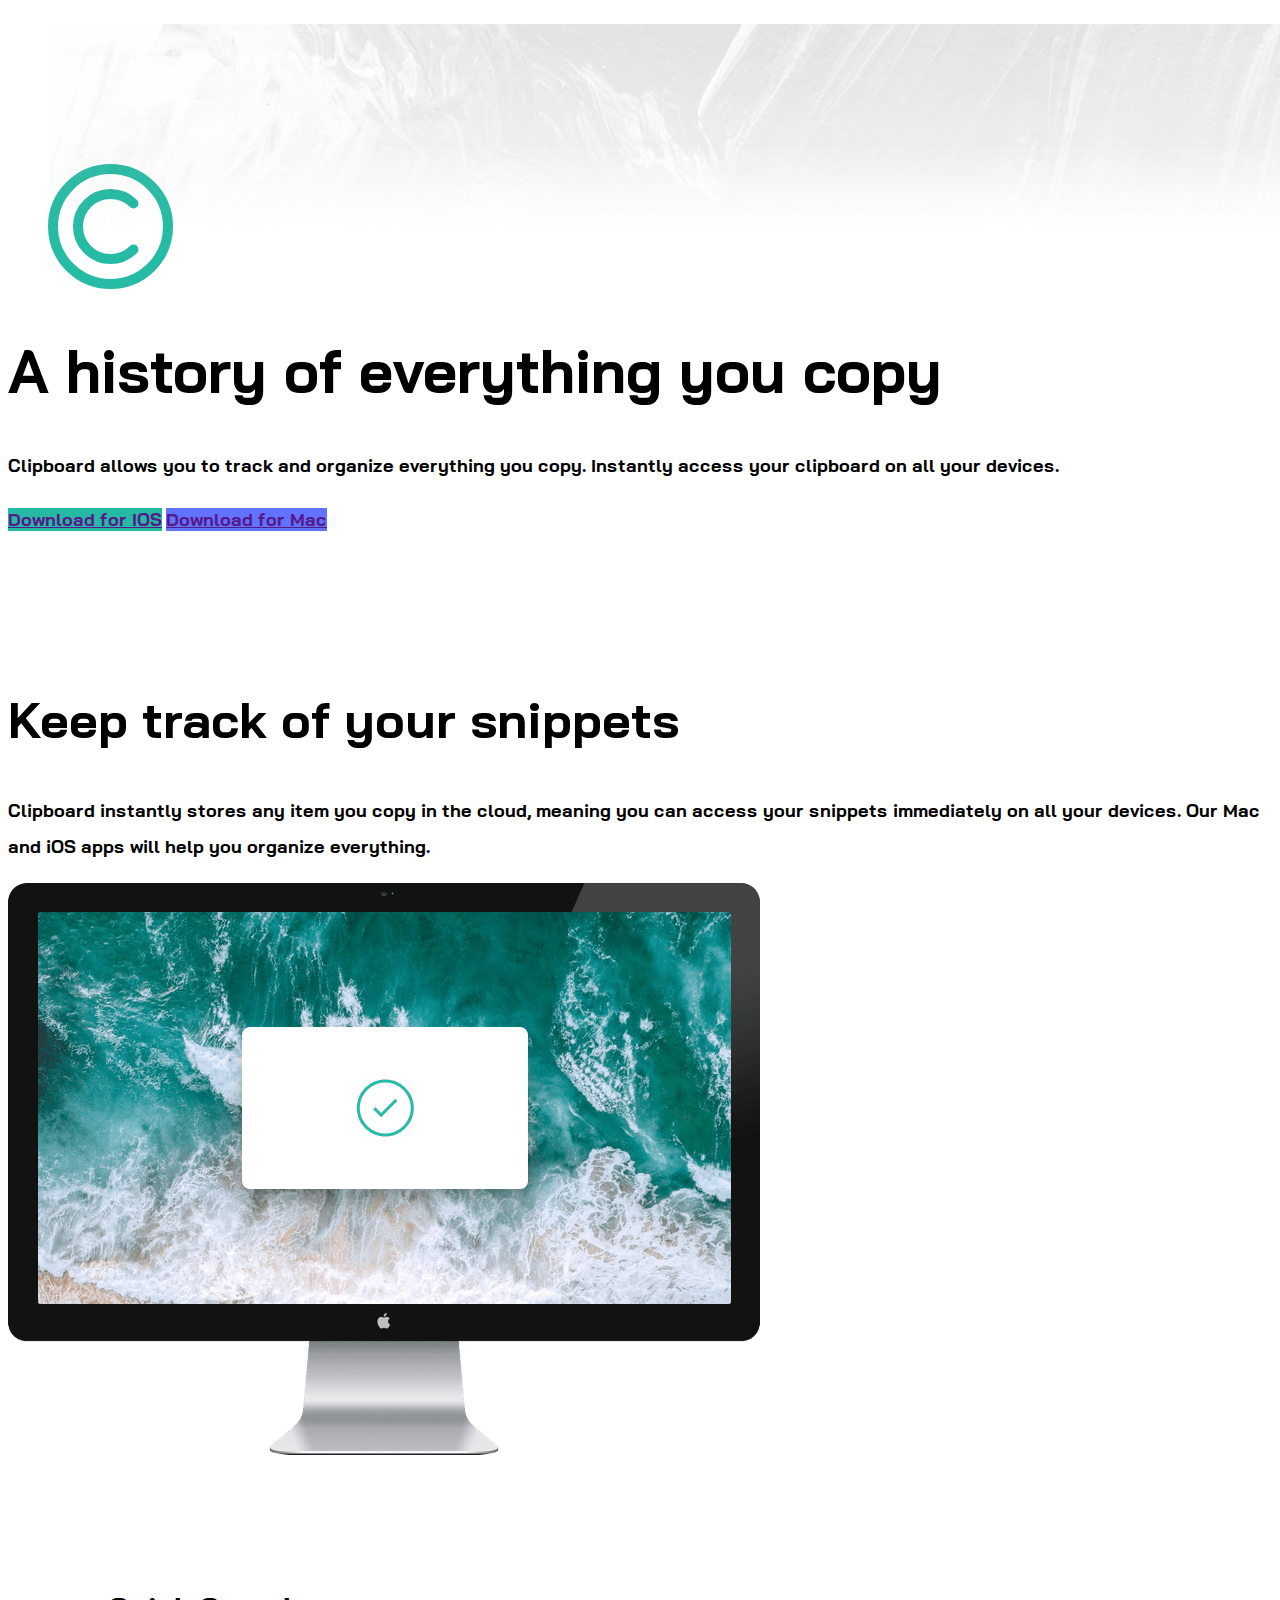
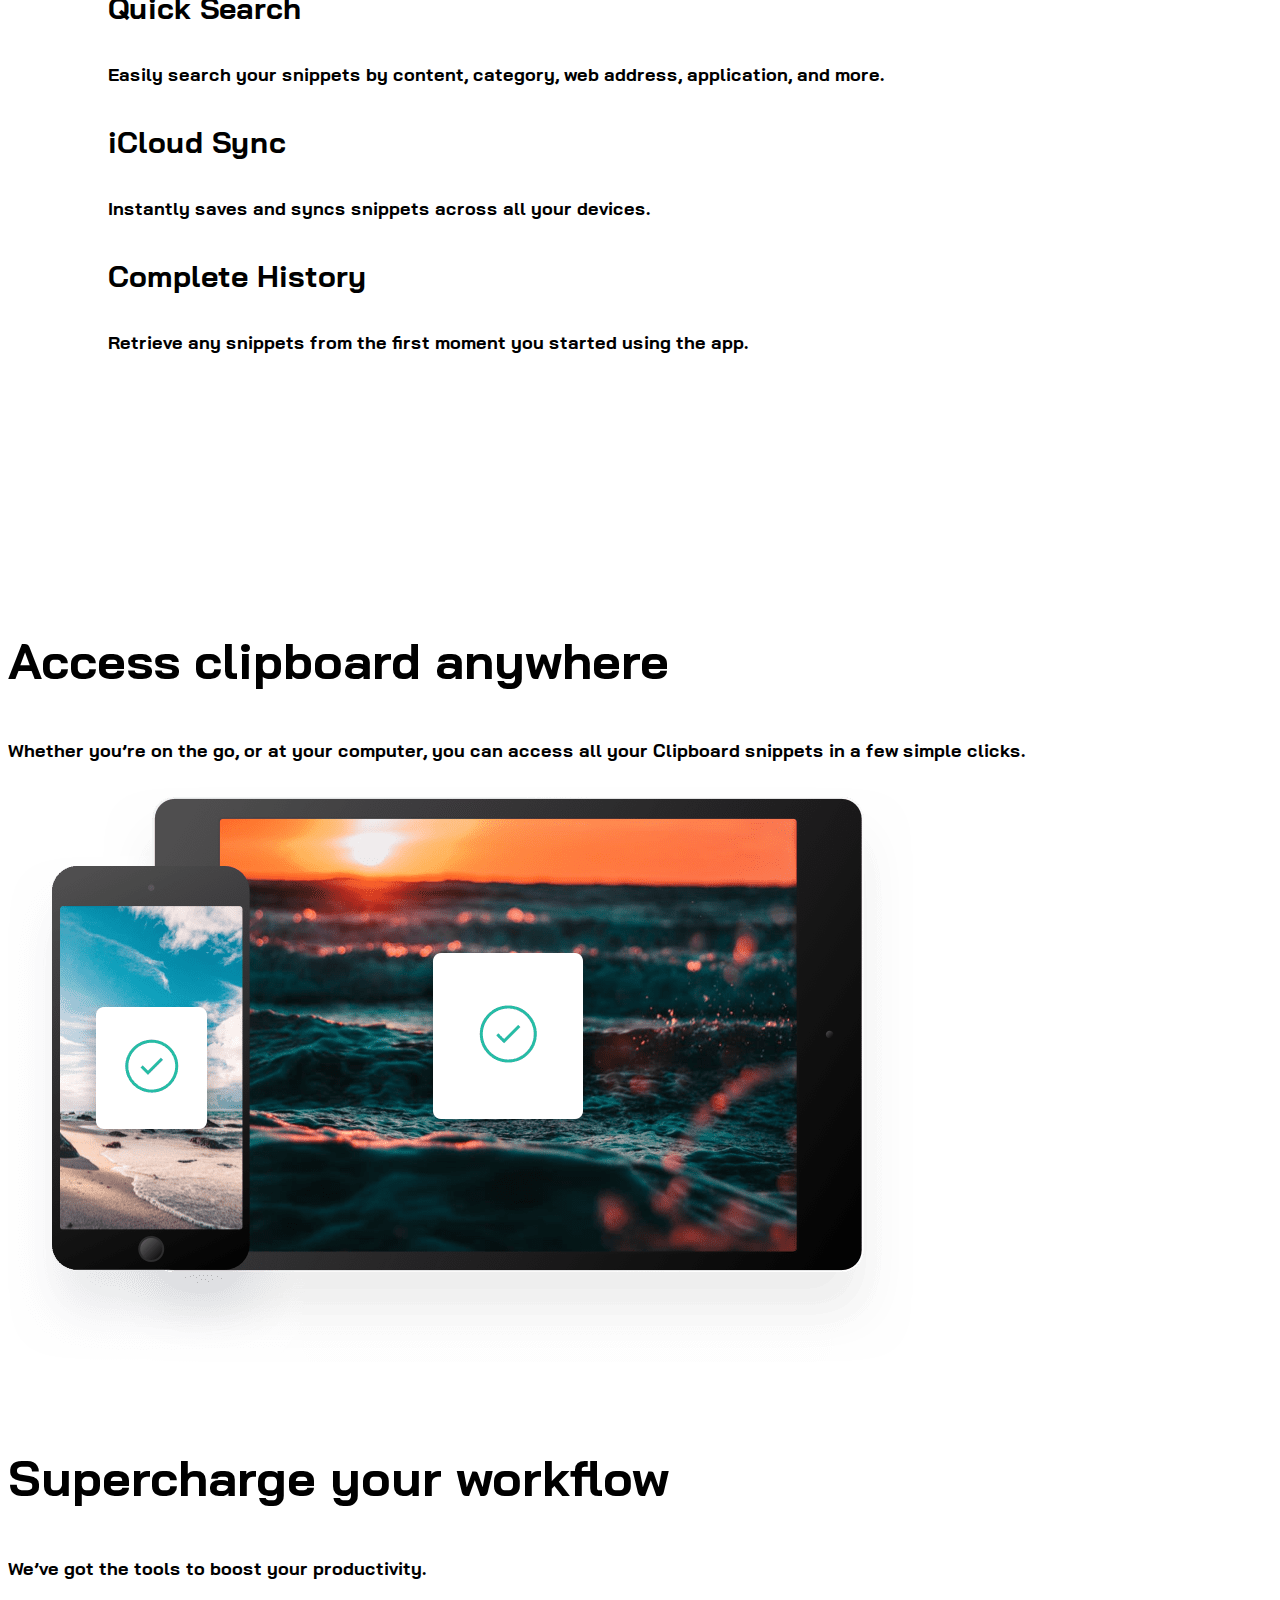
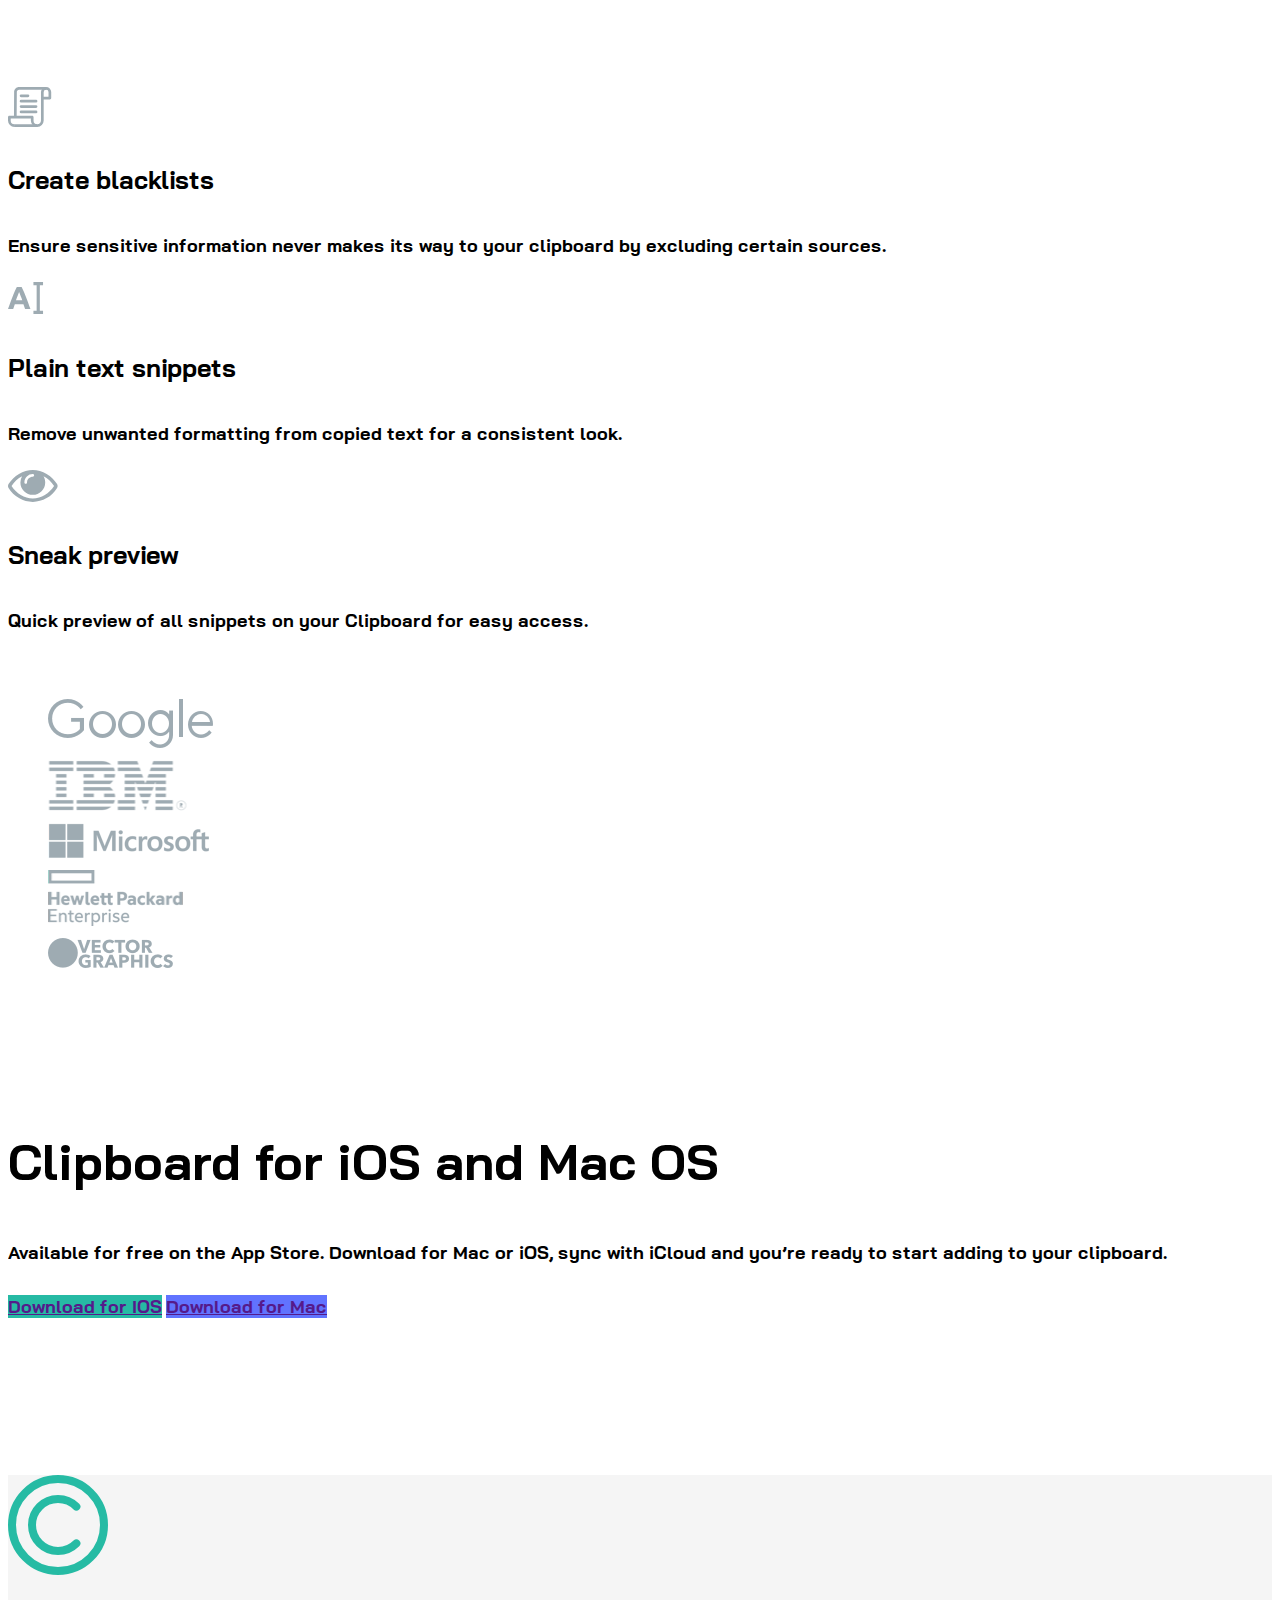
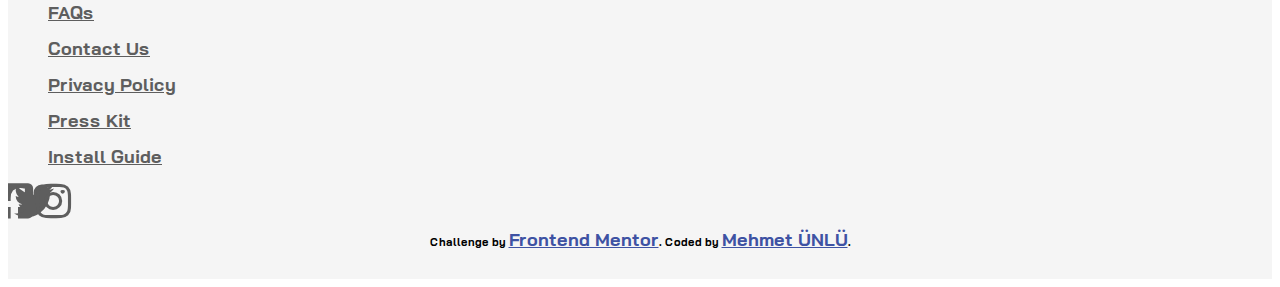
<file: index.html>
<!DOCTYPE html>
<html lang="en">
<head>
  <meta charset="UTF-8">
  <meta name="viewport" content="width=device-width, initial-scale=1.0"> <!-- displays site properly based on user's device -->
  <link href="https://cdn.jsdelivr.net/npm/bootstrap@5.3.0-alpha2/dist/css/bootstrap.min.css" rel="stylesheet" integrity="sha384-aFq/bzH65dt+w6FI2ooMVUpc+21e0SRygnTpmBvdBgSdnuTN7QbdgL+OapgHtvPp" crossorigin="anonymous">
  <link rel="icon" type="image/png" sizes="32x32" href="./images/favicon-32x32.png">
  <link rel="stylesheet" href="style.css">
  <link rel="stylesheet" href="https://cdnjs.cloudflare.com/ajax/libs/font-awesome/6.4.0/css/all.min.css">
  <title>Frontend Mentor | Clipboard landing page</title>

  <!-- Feel free to remove these styles or customise in your own stylesheet 👍 -->
  <style>
    .attribution { font-size: 11px; text-align: center; }
    .attribution a { color: hsl(228, 45%, 44%); }
  </style>
</head>
<body>
<header>
    <figure class="d-flex justify-content-center">
      <div  style="background: url(./images/bg-header-desktop.png) no-repeat ; width: 100%; position: absolute; height: 350px;
    -webkit-mask-image: linear-gradient(to top, transparent 5%, black 55%); mask-image: linear-gradient(to top, transparent 40%, black 65%); background-size: cover;">
      </div>
      <img src="./images/logo.svg" class="mb-5 mx-auto" style="margin-top: 140px; z-index: 1;" alt="">
    </figure>
    <nav class="text-center col-6 mx-auto">
      <h1 class="mb-4 text-muted"style="font-size: 60px; font-weight: bold;">A history of everything you copy</h1>
      <p class="text-black-50 opacity-50 d-flex justify-content-center ">Clipboard allows you to track and organize everything you copy. Instantly access your clipboard on all your devices.</p>
      <a id="cyan" class="btn rounded-pill text-white px-4 py-2 btn-lg mt-4 me-2 shadow " href="" target="_blank"><strong>Download for IOS</strong></a>
      <a id="blue" class="btn rounded-pill text-white px-4 py-2 btn-lg mt-4 shadow" href="" target="_blank"><strong> Download for Mac</strong></a>
    </nav>
</header>
  <section>
    <div class="text-center col-6 mx-auto">
      <h2 class="mb-4 text-muted"style="font-size: 50px; font-weight: bold;">Keep track of your snippets</h1>
    <p class="text-black-50 opacity-50 d-flex justify-content-center ">Clipboard instantly stores any item you copy in the cloud, 
      meaning you can access your snippets immediately on all your 
      devices. Our Mac and iOS apps will help you organize everything.</p>
    </div>
    <div class="row d-flex justify-content-center mt-5">
      <img class="col-lg-6 col-sm-10" src="./images/image-computer.png" style="object-fit: contain" alt="">
      <div class= "col-lg-5 col-sm-12" style="padding: 100px">
        <h3 class="mb-3 text-muted"style="font-size: 30px; font-weight: bold;">Quick Search</h3>
        <p  class="text-black-50 opacity-50 ">Easily search your snippets by content, category, web address, application, and more.</p>
        <h3 class="mb-3 mt-5 text-muted"style="font-size: 30px; font-weight: bold;">iCloud Sync</h3>
        <p  class="text-black-50 opacity-50 ">Instantly saves and syncs snippets across all your devices.</p>
        <h3 class="mb-3 mt-5 text-muted"style="font-size: 30px; font-weight: bold;">Complete History</h3>
        <p  class="text-black-50 opacity-50 ">Retrieve any snippets from the first moment you started using the app.</p>
      </div>
    </div>
  </section>

  <section>
    <div class="text-center col-6 mx-auto">
      <h2 class="mb-4 text-muted"style="font-size: 50px; font-weight: bold;">  Access clipboard anywhere</h1>
    <p class="text-black-50 opacity-50 d-flex justify-content-center ">Whether you’re on the go, or at your computer, you can access all your Clipboard 
      snippets in a few simple clicks.</p>
    </div>
    <div class="row d-flex justify-content-center mt-5">
      <img class="col-lg-7 col-sm-12" src="./images/image-devices.png" alt="" style="object-fit: contain">
    </div>
  </section>

  <section style="margin-top: 80px;">
    <div class="text-center col-6 mx-auto">
      <h2 class="mb-5 text-muted"style="font-size: 50px; font-weight: bold;">Supercharge your workflow</h1>
    <p class="text-black-50 opacity-50 d-flex justify-content-center ">We’ve got the tools to boost your productivity.</p>
    </div>
    <div class="container row mx-auto" style="margin-top: 100px;">
      <div class="col-md-4 text-center mb-5 col-10">
        <img src="./images/icon-blacklist.svg" alt="">
        <h4 class="mb-3 mt-5 text-muted"style="font-size: 25px; font-weight: bold;">Create blacklists</h4>
        <p class="text-black-50 opacity-50 ">Ensure sensitive information never makes its way to your clipboard by excluding certain sources.</p>
      </div>
      <div class="col-md-4 text-center  mb-5 col-10">
        <img src="./images/icon-text.svg" alt="">
        <h4 class="mb-3 mt-5 text-muted"style="font-size: 25px; font-weight: bold;">Plain text snippets</h4>
        <p class="text-black-50 opacity-50 ">Remove unwanted formatting from copied text for a consistent look.</p>
      </div>
      <div class="col-md-4 text-center  mb-5 col-10">
        <img src="./images/icon-preview.svg" alt="">
        <h4 class="mb-3 mt-5 text-muted"style="font-size: 25px; font-weight: bold;">Sneak preview</h4>
        <p class="text-black-50 opacity-50 ">Quick preview of all snippets on your Clipboard for easy access.</p>
      </div>
    </div>
    <ul id="logo" class="container d-flex justify-content-between col-10 mx-auto" style="margin-top: 60px; list-style-type: none;">
      <li><img src="./images/logo-google.png" alt="" class="mx-2" style="object-fit: contain"></li>
      <li><img src="./images/logo-ibm.png" alt=""  class="mx-2" style="object-fit: contain"></li>
      <li><img src="./images/logo-microsoft.png" alt=""   class="mx-2"style="object-fit: contain"></li>
      <li><img src="./images/logo-hp.png" alt="" class="mx-2"  style="object-fit: contain"></li>
      <li><img src="./images/logo-vector-graphics.png" alt="" class="mx-2" style="object-fit: contain"></li>
    </ul>
</section>
<section>
    <nav class="text-center col-6 mx-auto">
      <h2 class="mb-4 text-muted" style="font-size: 50px; font-weight: bold;">Clipboard for iOS and Mac OS</h2>
      <p class="text-black-50 opacity-50 d-flex justify-content-center ">Available for free on the App Store. Download for Mac or iOS, sync with iCloud 
        and you’re ready to start adding to your clipboard.</p>
      <a id="cyan" class="btn rounded-pill text-white px-4 py-2 btn-lg mt-4 me-2 shadow" href="" target="_blank"><strong>Download for IOS</strong></a>
      <a id="blue" class="btn rounded-pill text-white px-4 py-2 btn-lg mt-4 shadow" href="" target="_blank"><strong> Download for Mac</strong></a>
    </nav>
</section>

<footer  style="background-color: rgb(245, 245, 245); padding-bottom: 10px;">
    <div class="row d-flex justify-content-between align-items-center pt-5">
      <div class="col-md-3  d-flex align-items-center justify-content-center col-sm-12 my-4" >
        <img src="./images/logo.svg" alt="" class="ms-5" style="width: 100px; height: auto;">
      </div>
        <div class="col-md-6 text-start mt-3 col-sm-12 my-4">
          <ul class="text-black-50 row d-flex" style="list-style-type: none;">
           <a href="" class=" text-decoration-none col-md-4 col-sm-12"><li >FAQs</li></a>
           <a href="" class=" text-decoration-none col-md-4 col-sm-12"><li >Contact Us</li></a> 
           <a href="" class=" text-decoration-none col-md-4 col-sm-12"><li >Privacy Policy</li></a>
           <a href="" class=" text-decoration-none col-md-4 col-sm-12"><li >Press Kit</li></a>
           <a href="" class=" text-decoration-none col-md-4 col-sm-12"><li >Install Guide</li></a> 
          </ul>
        </div>
        <div id="icons" class=" col-sm-12 col-md-3 d-flex align-items-center justify-content-center my-4">
          <i class="fa-brands fa-square-facebook mx-4" ></i>
          <i class="fa-brands fa-twitter mx-4" ></i>
          <i class="fa-brands fa-instagram mx-4" > </i>
        </div> 
    </div>
    <p class="attribution">
      Challenge by <a href="https://www.frontendmentor.io?ref=challenge" target="_blank">Frontend Mentor</a>. 
      Coded by <a href="#">Mehmet ÜNLÜ</a>.
    </p></footer>
<script src="https://cdn.jsdelivr.net/npm/bootstrap@5.3.0-alpha2/dist/js/bootstrap.bundle.min.js" integrity="sha384-qKXV1j0HvMUeCBQ+QVp7JcfGl760yU08IQ+GpUo5hlbpg51QRiuqHAJz8+BrxE/N" crossorigin="anonymous"></script>
</body>
</html>
</file>
<file: style.css>
@import url('https://fonts.googleapis.com/css2?family=Bai+Jamjuree:wght@400;600&display=swap');
html, body {
    max-width: 100%;
    overflow-x: hidden;
}
* {font-family: 'Bai Jamjuree', sans-serif;}
a, p, li { font-size: 18px; font-weight: bold; line-height:2;}
#cyan {background-color: hsl(171, 66%, 44%);} 
#cyan:hover {background-color: hsl(171, 66%, 44%); opacity: 70%;} 
#blue {background-color: hsl(233, 100%, 69%)}
#blue:hover {background-color: hsl(233, 100%, 69%); opacity: 70%;} 
section, footer {margin-top: 150px;}
footer ul a {color: rgb(94, 94, 94);} footer a:hover {color: hsl(171, 66%, 44%) }
i {color: rgb(94, 94, 94);transform: scale(2.5)}
i:hover {cursor: pointer; color:hsl(171, 66%, 44%)}

@media screen and ( max-width : 850px ) {
    p,li {text-align: center !important}
    ul#logo {display: flex;flex-direction: column; justify-content: center;}
    ul#logo img {margin-bottom: 40px; transform: scale(1.2)};
    
}
</file>
